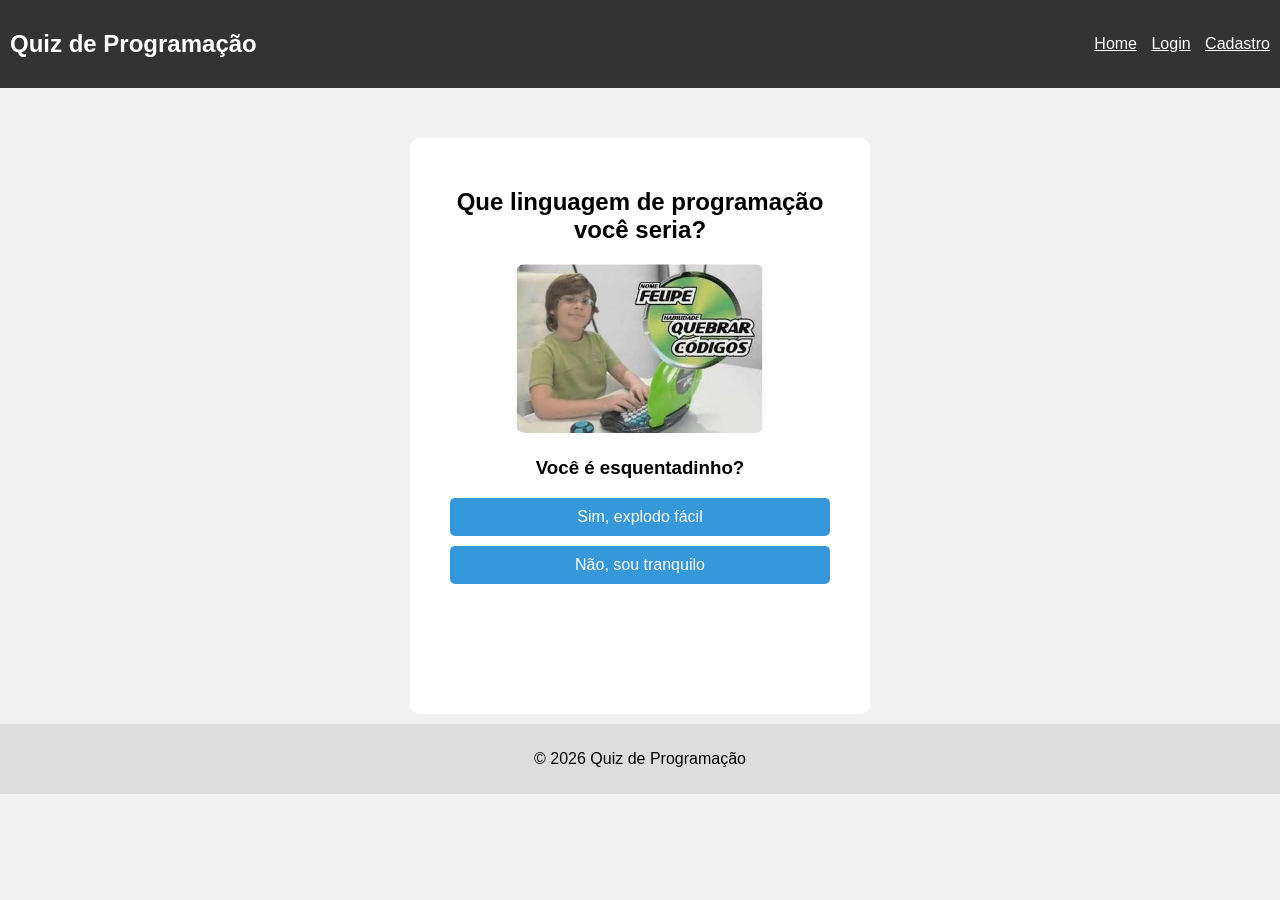
<file: index.html>
<!DOCTYPE html>
<html lang="pt-br">

<head>
    <meta charset="UTF-8">
    <meta name="viewport" content="width=device-width, initial-scale=1.0">
    <title>Quiz - linguagens</title>
    <link rel="stylesheet" href="style.css">
    <link rel="shortcut icon" href="/images/favicon.jpg" type="image/x-icon">
</head>

<body>

    <header>
        <nav>
            <h2>Quiz de Programação</h2>
            <div class="menu">
                <a href="index.html">Home</a>
                <a href="login.html">Login</a>
                <a href="cadastro.html">Cadastro</a>
            </div>
        </nav>
    </header>

    <main>

        <section class="container">

            
            <h2>Que linguagem de programação você seria?</h2>

            <figure class="imagem-pergunta">
                <img src="images/index.jpg" alt="Ilustração da pergunta do quiz">
            </figure>
            
            <h3>Você é esquentadinho?</h3>
            
            <a href="java.html">Sim, explodo fácil</a>
            <a href="pergunta2.html">Não, sou tranquilo</a>

        </section>

    </main>

    <footer>
        <p>© 2026 Quiz de Programação</p>
    </footer>

</body>

</html>
</file>
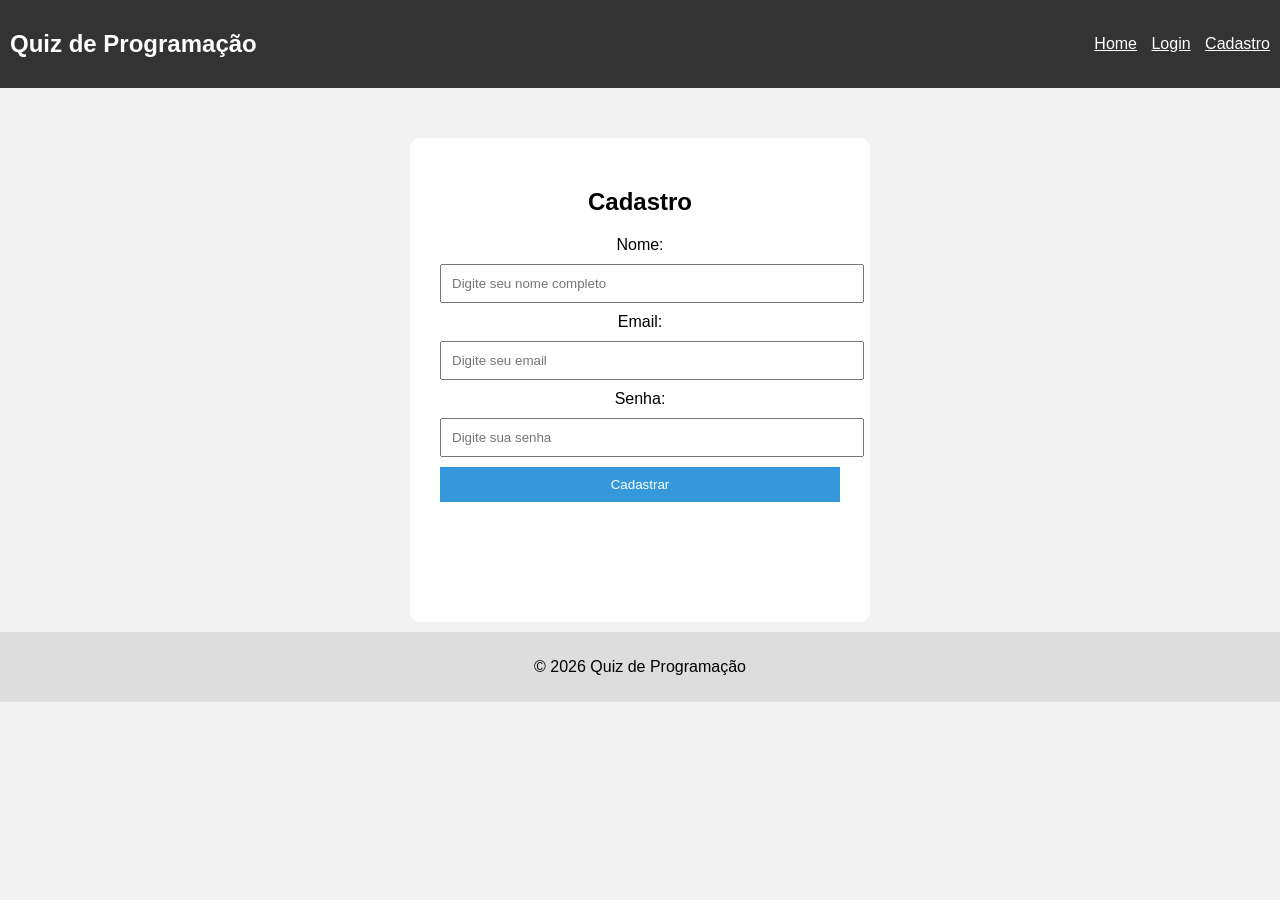
<file: cadastro.html>
<!DOCTYPE html>
<html lang="pt-br">

<head>
    <meta charset="UTF-8">
    <meta name="viewport" content="width=device-width, initial-scale=1.0">
    <title>Cadastro</title>
    <link rel="stylesheet" href="style.css">
    <link rel="icon" href="/images/favicon.png" type="image/x-icon">
</head>

<body>

    <header>
        <nav>
            <h2>Quiz de Programação</h2>
            <div class="menu">
                <a href="index.html">Home</a>
                <a href="login.html">Login</a>
                <a href="cadastro.html">Cadastro</a>
            </div>
        </nav>
    </header>

    <main>

        <section class="container">

            <h2>Cadastro</h2>

            <form action="inicio.html">

                <label>Nome:</label>
                <input type="text" required placeholder="Digite seu nome completo">

                <label>Email:</label>
                <input type="email" required placeholder="Digite seu email">

                <label>Senha:</label>
                <input type="password" required placeholder="Digite sua senha"  pattern="(?=.*\d)(?=.*[a-z])(?=.*[A-Z]).{8,}" title="A senha deve conter pelo menos 8 caracteres, incluindo letras maiúsculas, minúsculas e números.">

                <button type="submit">Cadastrar</button>

            </form>

        </section>

    </main>

    <footer>
        <p>© 2026 Quiz de Programação</p>
    </footer>

</body>

</html>
</file>
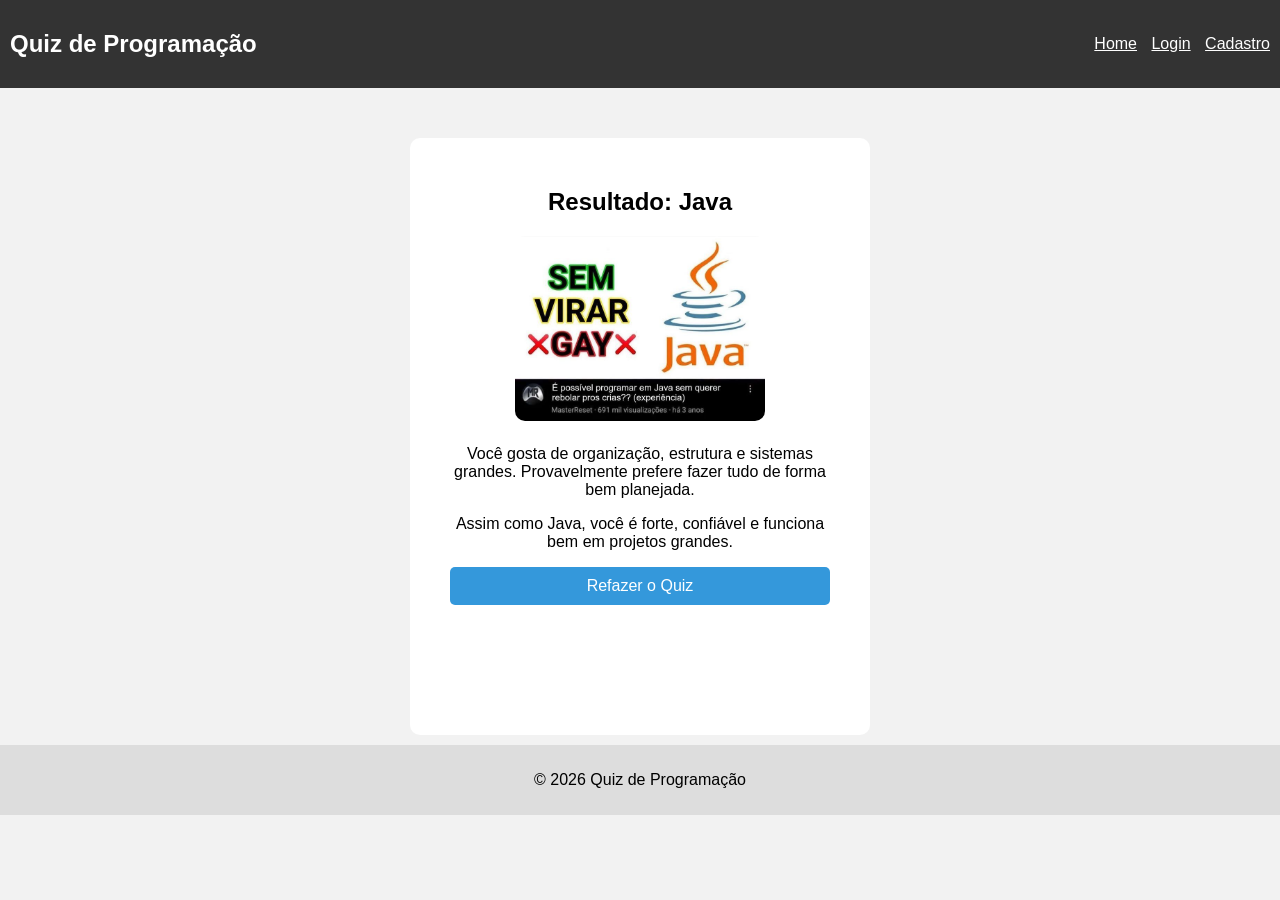
<file: java.html>
<!DOCTYPE html>
<html lang="pt-br">

<head>
    <meta charset="UTF-8">
    <meta name="viewport" content="width=device-width, initial-scale=1.0">
    <title>Resultado - Java</title>
    <link rel="stylesheet" href="style.css">
</head>

<body>

    <header>
        <nav>
            <h2>Quiz de Programação</h2>
            <div class="menu">
                <a href="index.html">Home</a>
                <a href="login.html">Login</a>
                <a href="cadastro.html">Cadastro</a>
            </div>
        </nav>
    </header>

    <main>

        <section class="container">

            <h2>Resultado: Java </h2>

            <figure class="imagem-pergunta">
                <img src="images/java.jpg" alt="Ilustração da pergunta do quiz">
            </figure>

            <p>
                Você gosta de organização, estrutura e sistemas grandes.
                Provavelmente prefere fazer tudo de forma bem planejada.
            </p>

            <p>
                Assim como Java, você é forte, confiável e funciona bem em projetos grandes.
            </p>

            <a href="index.html">Refazer o Quiz</a>

        </section>

    </main>

    <footer>
        <p>© 2026 Quiz de Programação</p>
    </footer>

</body>

</html>
</file>
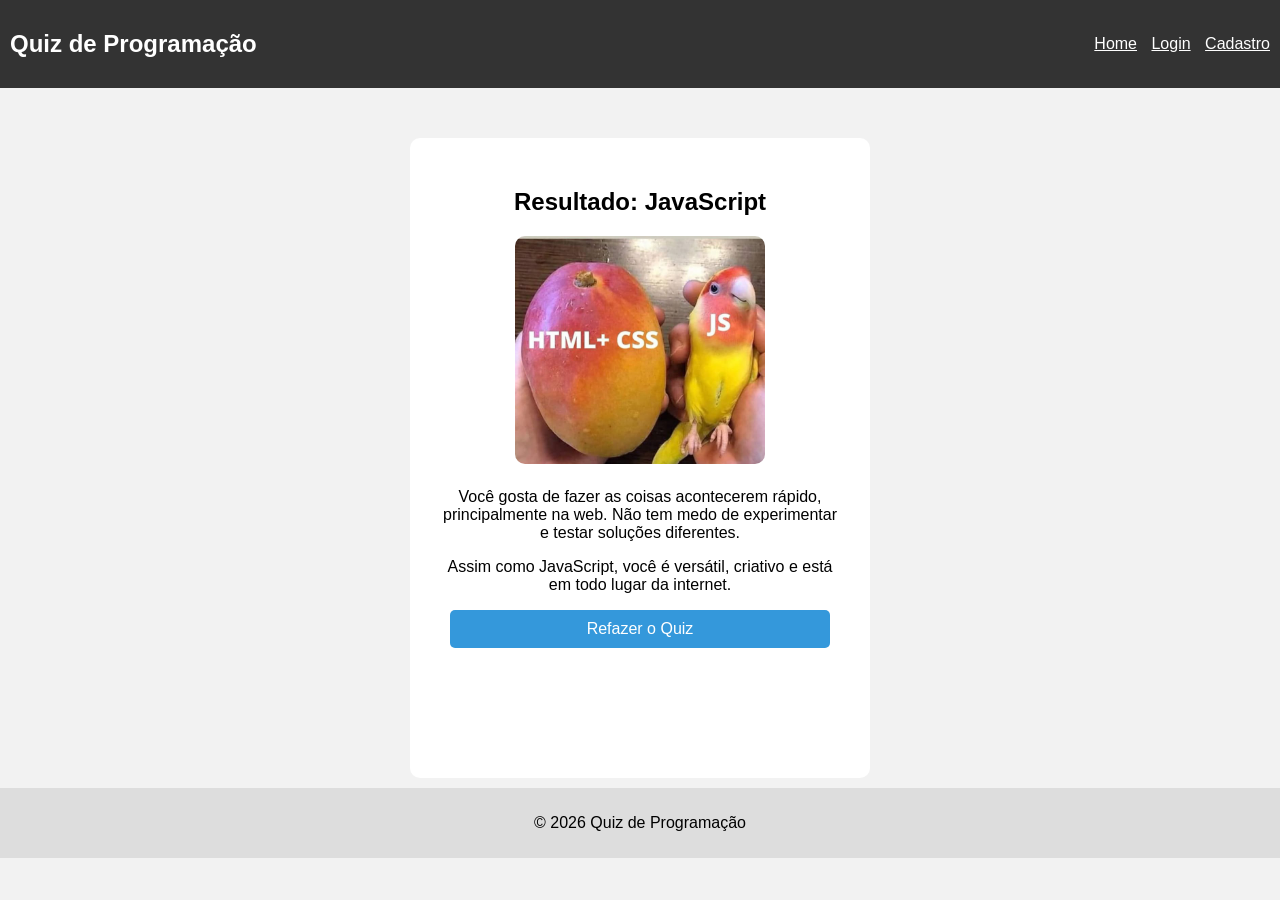
<file: javascript.html>
<!DOCTYPE html>
<html lang="pt-br">

<head>
    <meta charset="UTF-8">
    <meta name="viewport" content="width=device-width, initial-scale=1.0">
    <title>Resultado - JavaScript</title>
    <link rel="stylesheet" href="style.css">
</head>

<body>

    <header>
        <nav>
            <h2>Quiz de Programação</h2>
            <div class="menu">
                <a href="index.html">Home</a>
                <a href="login.html">Login</a>
                <a href="cadastro.html">Cadastro</a>
            </div>
        </nav>
    </header>

    <main>

        <section class="container">

            <h2>Resultado: JavaScript</h2>

            <figure class="imagem-pergunta">
                <img src="images/javascript.jpg" alt="Ilustração da pergunta do quiz">
            </figure>

            <p>
                Você gosta de fazer as coisas acontecerem rápido, principalmente na web.
                Não tem medo de experimentar e testar soluções diferentes.
            </p>

            <p>
                Assim como JavaScript, você é versátil, criativo e está em todo lugar da internet.
            </p>

            <a href="index.html">Refazer o Quiz</a>

        </section>

    </main>

    <footer>
        <p>© 2026 Quiz de Programação</p>
    </footer>

</body>

</html>
</file>
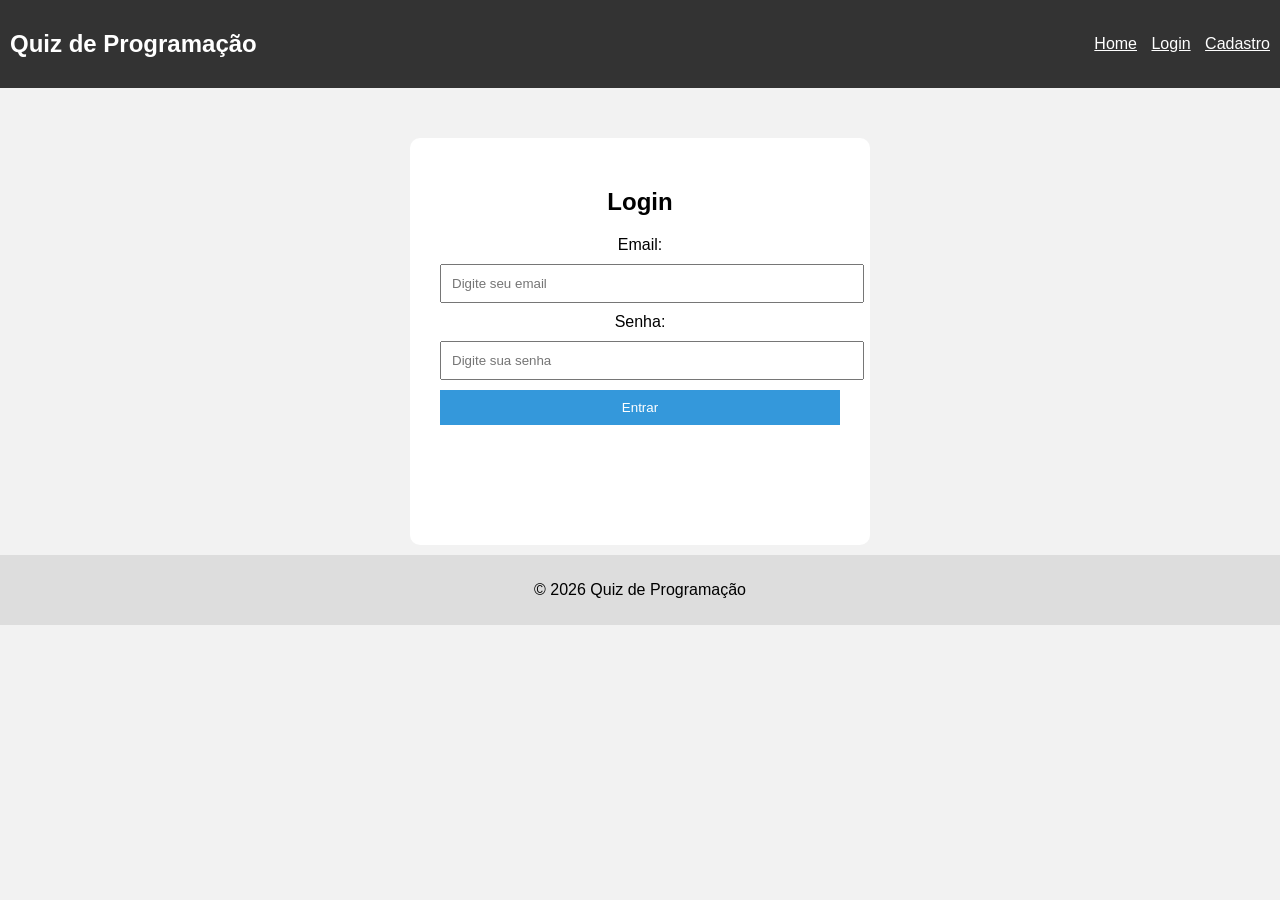
<file: login.html>
<!DOCTYPE html>
<html lang="pt-br">

<head>
    <meta charset="UTF-8">
    <meta name="viewport" content="width=device-width, initial-scale=1.0">
    <title>Login</title>
    <link rel="stylesheet" href="style.css">
</head>

<body>

    <header>
        <nav>
            <h2>Quiz de Programação</h2>
            <div class="menu">
                <a href="index.html">Home</a>
                <a href="login.html">Login</a>
                <a href="cadastro.html">Cadastro</a>
            </div>
        </nav>
    </header>

    <main>

        <section class="container">

            <h2>Login</h2>

            <form action="inicio.html">

                <label>Email:</label>
                <input type="email" required placeholder="Digite seu email">

                <label>Senha:</label>
                <input type="password" required placeholder="Digite sua senha" pattern="(?=.*\d)(?=.*[a-z])(?=.*[A-Z]).{8,}" title="A senha deve conter pelo menos 8 caracteres, incluindo letras maiúsculas, minúsculas e números.">

                <button type="submit">Entrar</button>

            </form>

        </section>

    </main>

    <footer>
        <p>© 2026 Quiz de Programação</p>
    </footer>

</body>

</html>
</file>
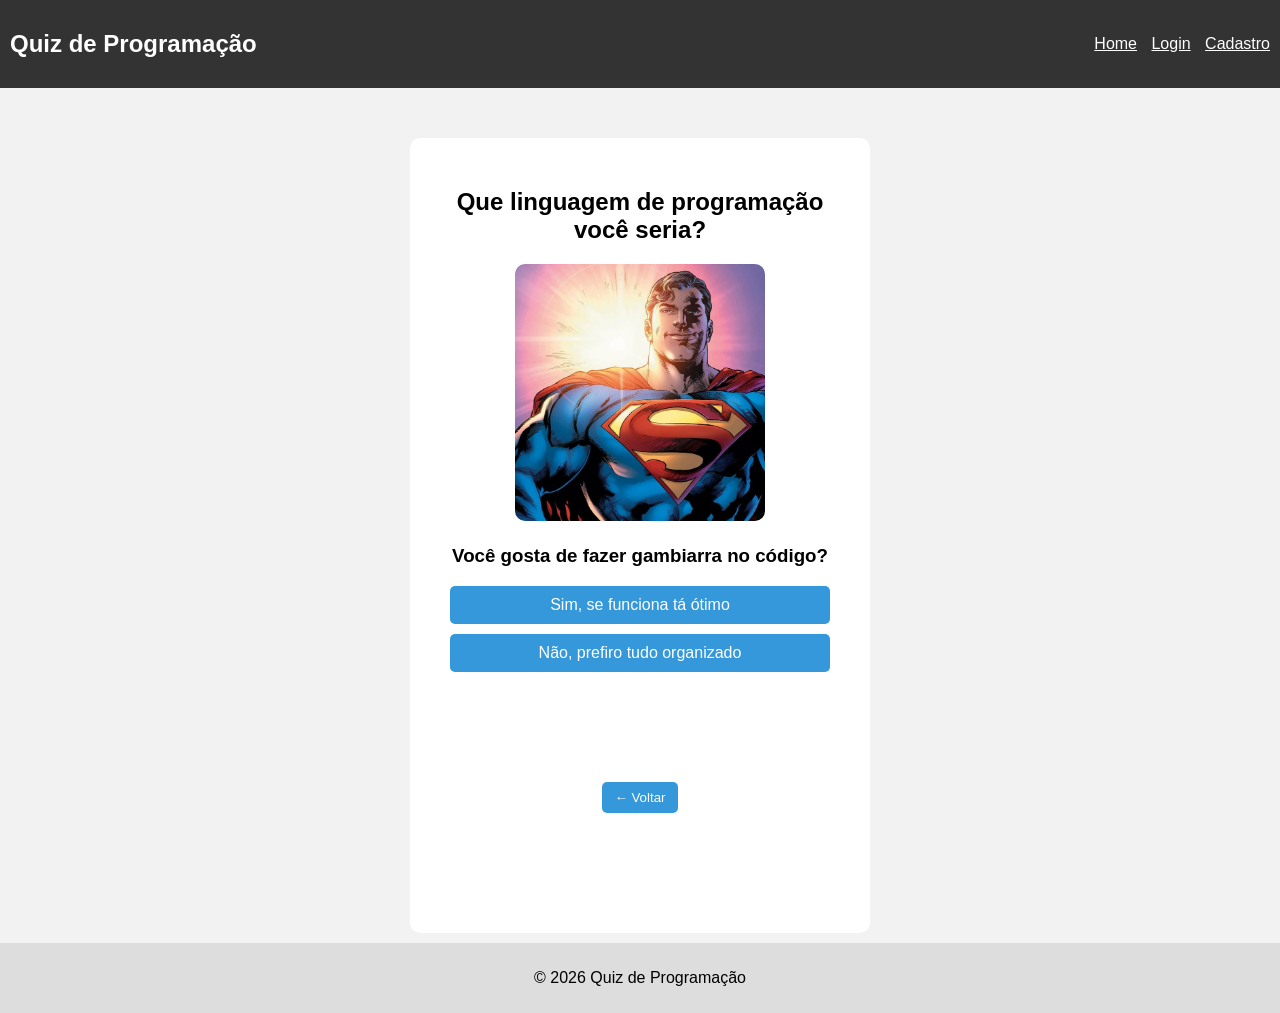
<file: pergunta2.html>
<!DOCTYPE html>
<html lang="pt-br">

<head>
    <meta charset="UTF-8">
    <meta name="viewport" content="width=device-width, initial-scale=1.0">
    <title>QUIZ - Pergunta 2</title>
    <link rel="stylesheet" href="style.css">
</head>

<body>

    <header>
        <nav>
            <h2>Quiz de Programação</h2>
            <div class="menu">
                <a href="index.html">Home</a>
                <a href="login.html">Login</a>
                <a href="cadastro.html">Cadastro</a>
            </div>
        </nav>
    </header>

    <main>

        <section class="container">

            
            <h2>Que linguagem de programação você seria?</h2>
            
            <figure class="imagem-pergunta">
                <img src="images/pergunta2.jpg" alt="Ilustração da pergunta do quiz">
            </figure>

            <h3>Você gosta de fazer gambiarra no código?</h3>

            <a href="php.html">Sim, se funciona tá ótimo</a>

            <a href="pergunta3.html">Não, prefiro tudo organizado</a>

            <button class="voltar" onclick="history.back()">← Voltar</button>
        </section>

    </main>

    <footer>
        <p>© 2026 Quiz de Programação</p>
    </footer>

</body>

</html>
</file>
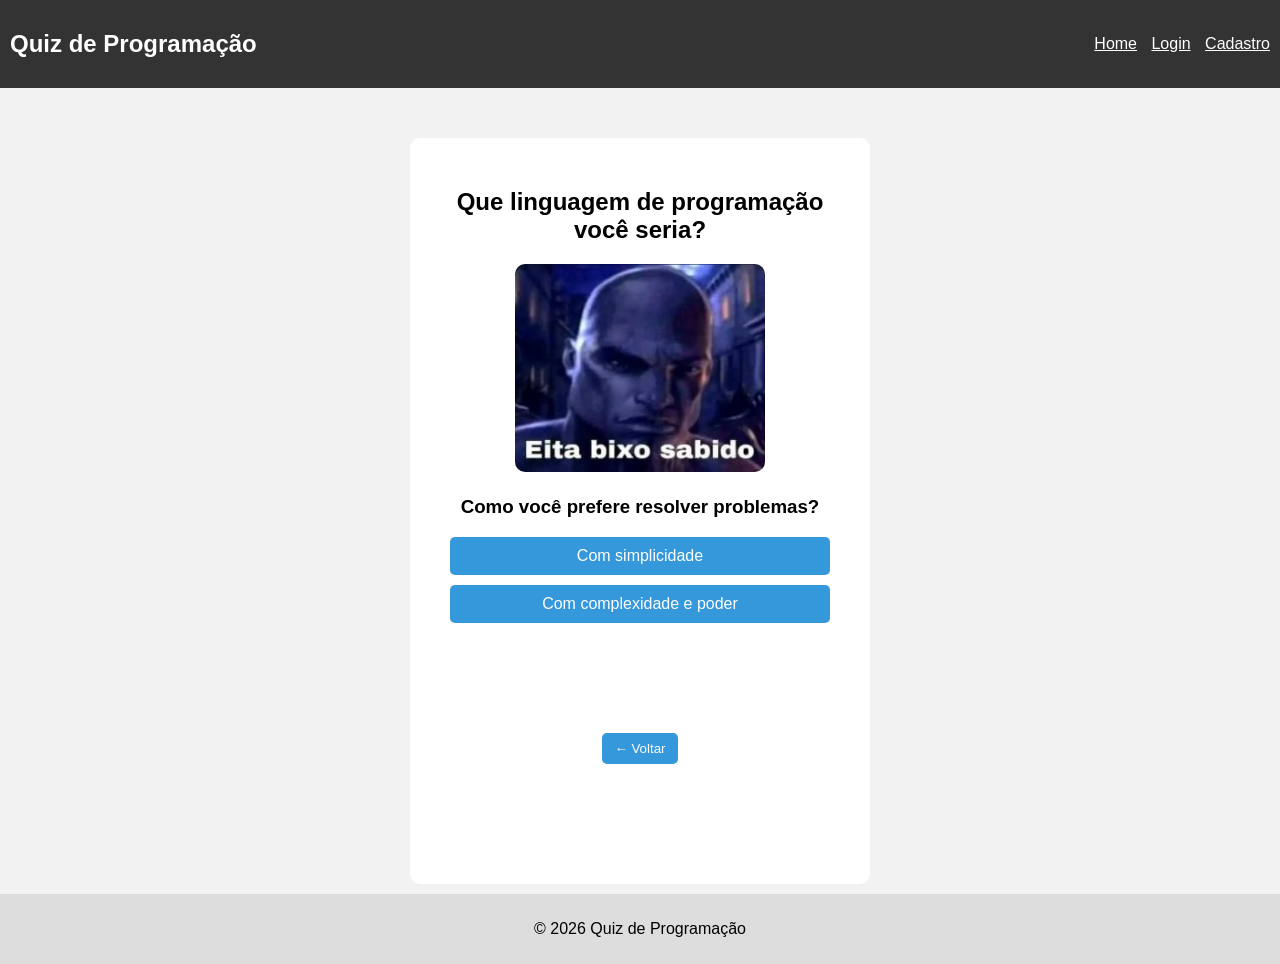
<file: pergunta3.html>
<!DOCTYPE html>
<html lang="pt-br">

<head>
    <meta charset="UTF-8">
    <meta name="viewport" content="width=device-width, initial-scale=1.0">
    <title>QUIZ - Pergunta 3</title>
    <link rel="stylesheet" href="style.css">
</head>

<body>

    <header>
        <nav>
            <h2>Quiz de Programação</h2>
            <div class="menu">
                <a href="index.html">Home</a>
                <a href="login.html">Login</a>
                <a href="cadastro.html">Cadastro</a>
            </div>
        </nav>
    </header>

    <main>

        <section class="container">

            
            <h2>Que linguagem de programação você seria?</h2>
            
            <figure class="imagem-pergunta">
                <img src="images/pergunta3.jpg" alt="Ilustração da pergunta do quiz">
            </figure>
            
            <h3>Como você prefere resolver problemas?</h3>

            <a href="pergunta4.html">Com simplicidade</a>

            <a href="pergunta5.html">Com complexidade e poder</a>

            <button class="voltar" onclick="history.back()">← Voltar</button>
        </section>

    </main>

    <footer>
        <p>© 2026 Quiz de Programação</p>
    </footer>

</body>

</html>
</file>
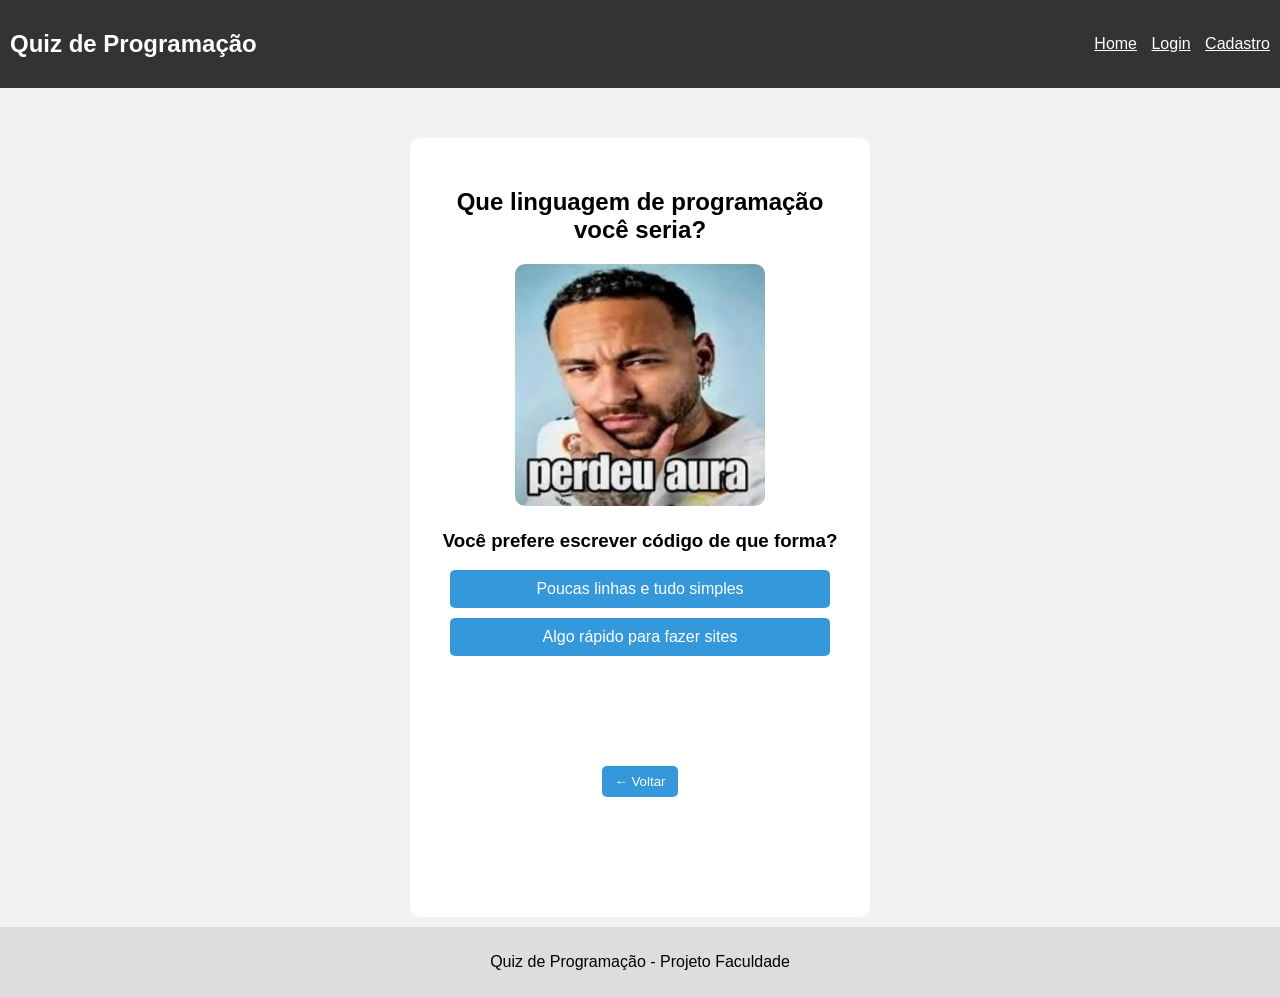
<file: pergunta4.html>
<!DOCTYPE html>
<html lang="pt-br">

<head>
    <meta charset="UTF-8">
    <meta name="viewport" content="width=device-width, initial-scale=1.0">
    <title>QUIZ - Pergunta 4</title>
    <link rel="stylesheet" href="style.css">
</head>

<body>

    <header>
        <nav>
            <h2>Quiz de Programação</h2>
            <div class="menu">
                <a href="index.html">Home</a>
                <a href="login.html">Login</a>
                <a href="cadastro.html">Cadastro</a>
            </div>
        </nav>
    </header>

    <main>

        <section class="container">

            
            <h2>Que linguagem de programação você seria?</h2>
            
            <figure class="imagem-pergunta">
                <img src="images/pergunta4.jpg" alt="Ilustração da pergunta do quiz">
            </figure>
            
            <h3>Você prefere escrever código de que forma?</h3>

            <a href="python.html">Poucas linhas e tudo simples</a>

            <a href="php.html">Algo rápido para fazer sites</a>

            <button class="voltar" onclick="history.back()">← Voltar</button>

        </section>

    </main>

    <footer>
        <p>Quiz de Programação - Projeto Faculdade</p>
    </footer>

</body>

</html>
</file>
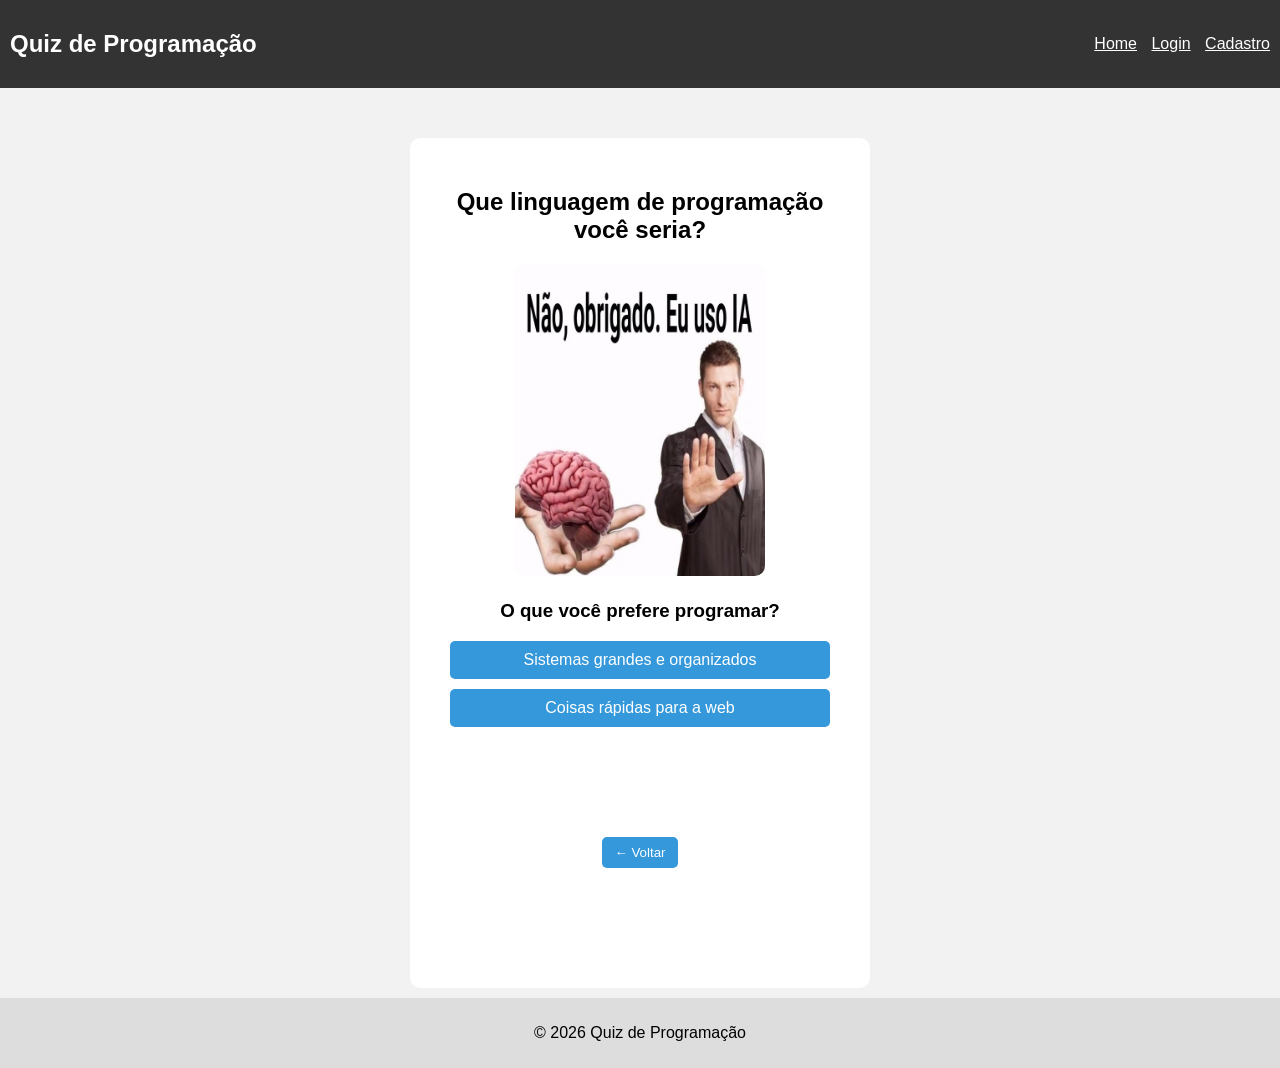
<file: pergunta5.html>
<!DOCTYPE html>
<html lang="pt-br">

<head>
    <meta charset="UTF-8">
    <meta name="viewport" content="width=device-width, initial-scale=1.0">
    <title>QUIZ - Pergunta 5</title>
    <link rel="stylesheet" href="style.css">
</head>

<body>

    <header>
        <nav>
            <h2>Quiz de Programação</h2>
            <div class="menu">
                <a href="index.html">Home</a>
                <a href="login.html">Login</a>
                <a href="cadastro.html">Cadastro</a>
            </div>
        </nav>
    </header>

    <main>

        <section class="container">

            <h2>Que linguagem de programação você seria?</h2>

            <figure class="imagem-pergunta">
                <img src="images/pergunta5.jpg" alt="Ilustração da pergunta do quiz">
            </figure>

            <h3>O que você prefere programar?</h3>

            <a href="java.html">Sistemas grandes e organizados</a>

            <a href="javascript.html">Coisas rápidas para a web</a>

            <button class="voltar" onclick="history.back()">← Voltar</button>

        </section>

    </main>

    <footer>
        <p>© 2026 Quiz de Programação</p>
    </footer>
</body>

</html>
</file>
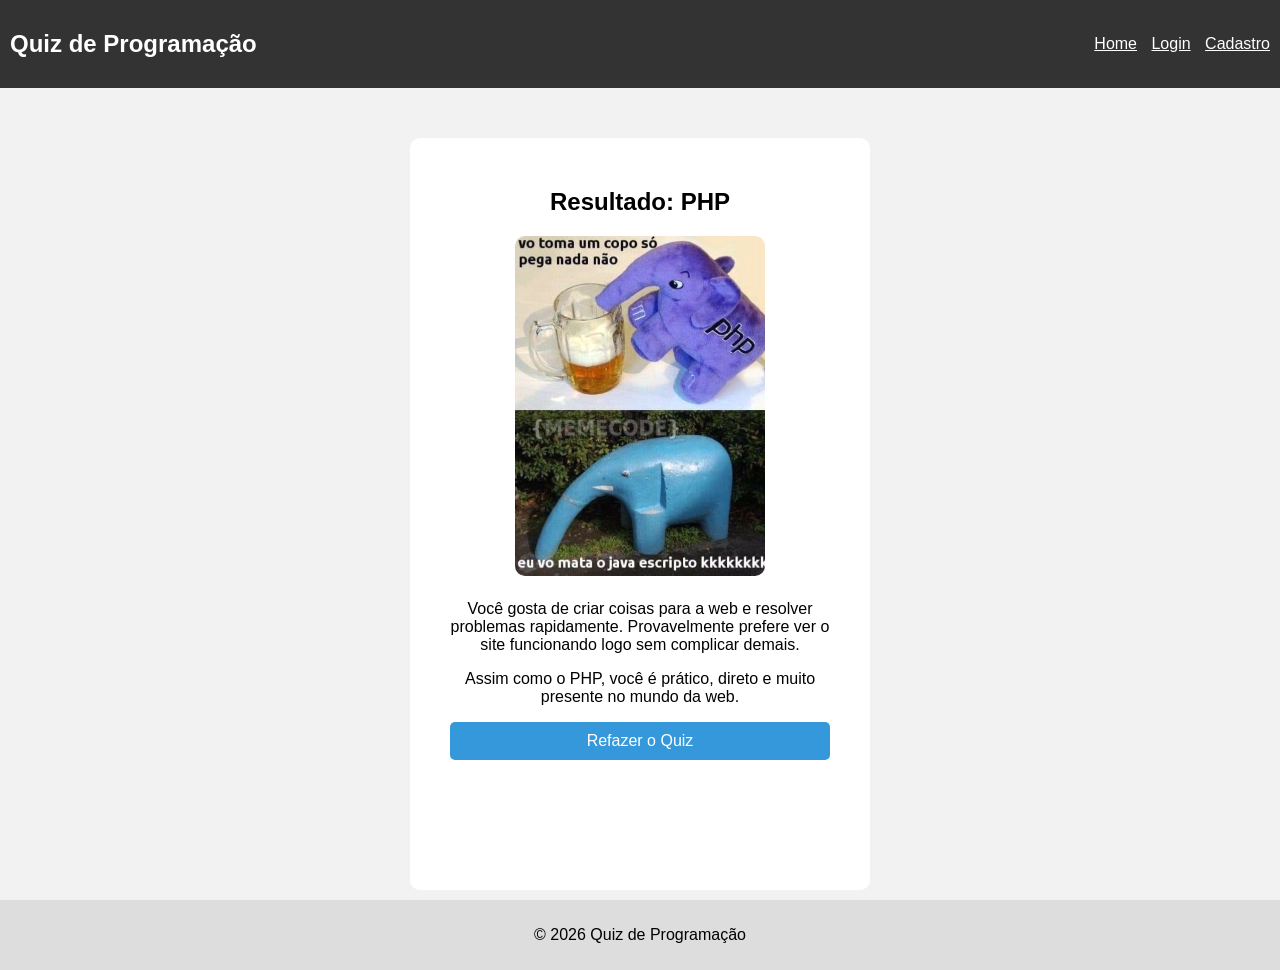
<file: php.html>
<!DOCTYPE html>
<html lang="pt-br">

<head>
    <meta charset="UTF-8">
    <meta name="viewport" content="width=device-width, initial-scale=1.0">
    <title>Resultado - PHP</title>
    <link rel="stylesheet" href="style.css">
</head>

<body>

    <header>
        <nav>
            <h2>Quiz de Programação</h2>
            <div class="menu">
                <a href="index.html">Home</a>
                <a href="login.html">Login</a>
                <a href="cadastro.html">Cadastro</a>
            </div>
        </nav>
    </header>

    <main>

        <section class="container">



            <h2>Resultado: PHP</h2>

            <figure class="imagem-pergunta">
                <img src="images/php.jpeg" alt="Ilustração da pergunta do quiz">
            </figure>

            <p>
                Você gosta de criar coisas para a web e resolver problemas rapidamente.
                Provavelmente prefere ver o site funcionando logo sem complicar demais.
            </p>

            <p>
                Assim como o PHP, você é prático, direto e muito presente no mundo da web.
            </p>

            <a href="index.html">Refazer o Quiz</a>

        </section>

    </main>

    <footer>
        <p>© 2026 Quiz de Programação</p>
    </footer>

</body>

</html>
</file>
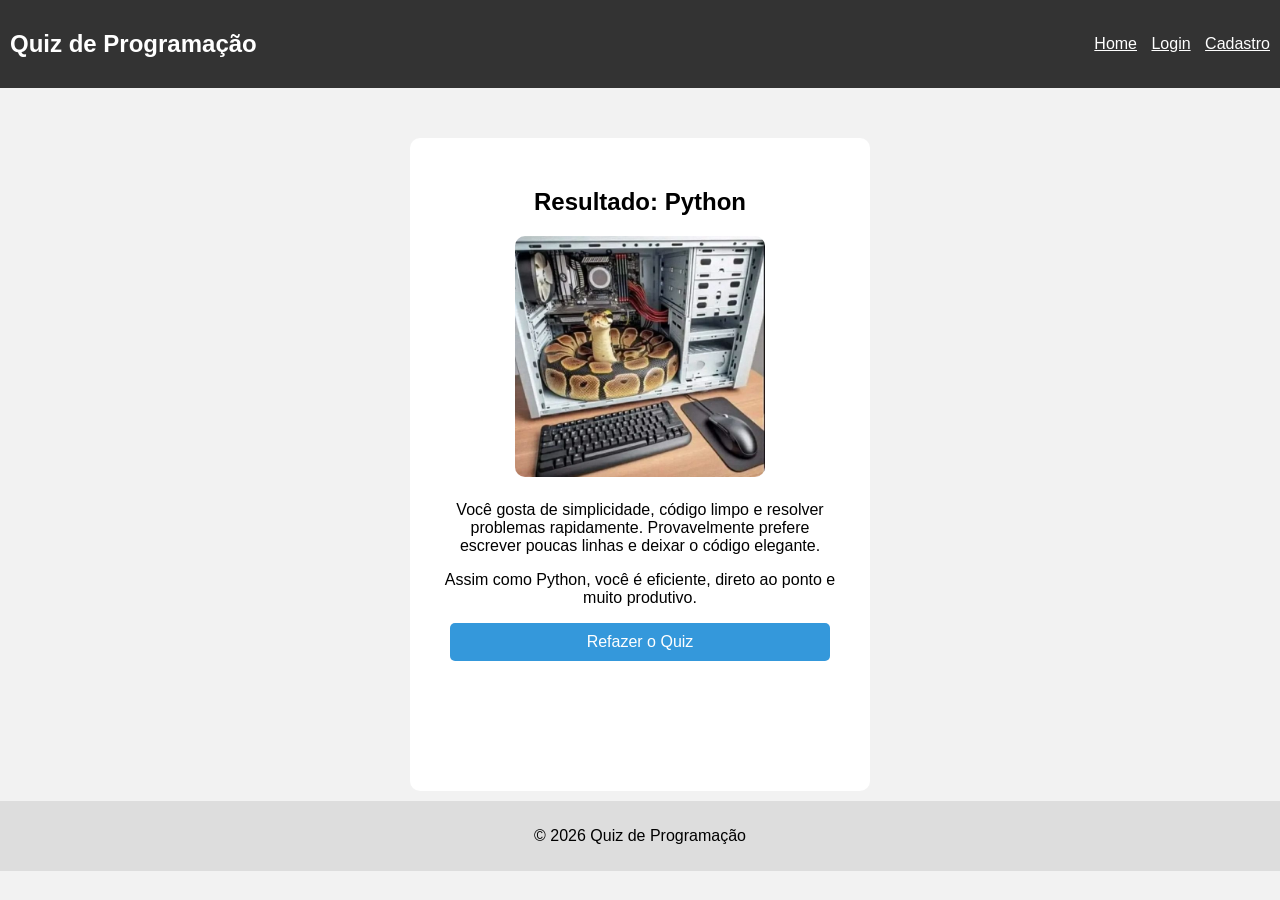
<file: python.html>
<!DOCTYPE html>
<html lang="pt-br">

<head>
    <meta charset="UTF-8">
    <meta name="viewport" content="width=device-width, initial-scale=1.0">
    <title>Resultado - Python</title>
    <link rel="stylesheet" href="style.css">
</head>

<body>

    <header>
        <nav>
            <h2>Quiz de Programação</h2>
            <div class="menu">
                <a href="index.html">Home</a>
                <a href="login.html">Login</a>
                <a href="cadastro.html">Cadastro</a>
            </div>
        </nav>
    </header>

    <main>

        <section class="container">

            <h2>Resultado: Python</h2>

            <figure class="imagem-pergunta">
                <img src="images/python.jpg" alt="Ilustração da pergunta do quiz">
            </figure>

            <p>
                Você gosta de simplicidade, código limpo e resolver problemas rapidamente.
                Provavelmente prefere escrever poucas linhas e deixar o código elegante.
            </p>

            <p>
                Assim como Python, você é eficiente, direto ao ponto e muito produtivo.
            </p>

            <a href="index.html">Refazer o Quiz</a>

        </section>

    </main>

    <footer>
        <p>© 2026 Quiz de Programação</p>
    </footer>

</body>

</html>
</file>
<file: style.css>
body {
    font-family: Arial;
    margin: 0;
    background: #f2f2f2;
}

header {
    background: #333;
    color: white;
    padding: 10px;
}

nav {
    display: flex;
    justify-content: space-between;
    align-items: center;
}

.menu a {
    color: white;
    text-decoration: underline;
    margin-left: 10px;
}

main {
    display: flex;
    justify-content: center;
    margin-top: 50px;
}

.imagem-pergunta{
margin-bottom:20px;
text-align:center;
}

.imagem-pergunta img{
max-width:250px;
width:100%;
border-radius:10px;
}


.container {
    background: white;
    padding: 30px;
    padding-bottom: 120px;
    border-radius: 10px;
    width: 400px;
    text-align: center;
}

input {
    display: block;
    width: 100%;
    padding: 10px;
    margin: 10px 0;
}

section a {
    display: block;
    background: #3498db;
    color: white;
    padding: 10px;
    margin: 10px;
    text-decoration: none;
    border-radius: 5px;
}

section button {
    padding: 10px;
    width: 100%;
    background: #3498db;
    color: white;
    border: none;
}

section button.voltar {
    padding: 8px 12px;
    width: auto;
    margin-top: 100px;
    cursor: pointer;
    border-radius: 5px;
}

footer {
    text-align: center;
    margin-top: 10px;
    padding: 10px;
    background: #ddd;
}

@media (max-width: 600px) {

    nav {
        flex-direction: column;
        align-items: center;
        text-align: center;
    }

    .menu {
        margin-top: 10px;
    }

    .menu a {
        display: inline-block;
        margin: 5px;
    }

}
</file>
